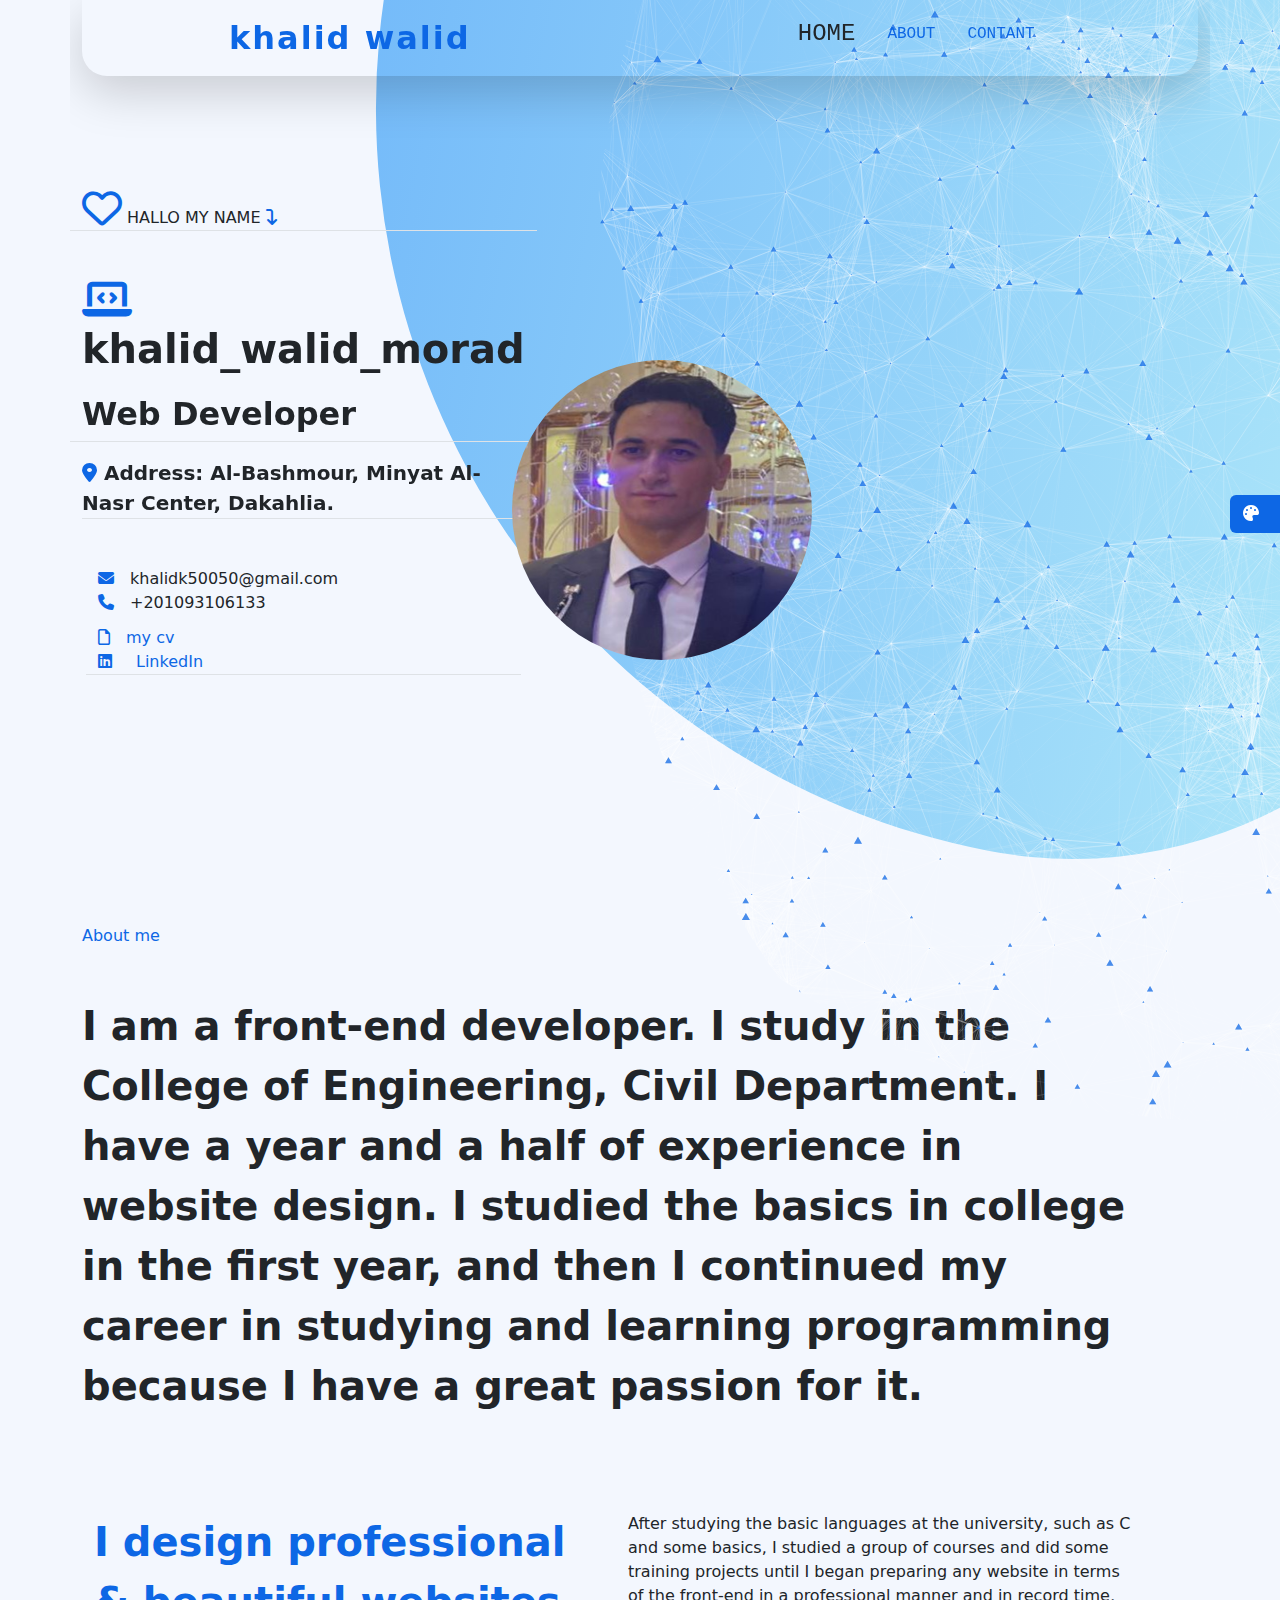
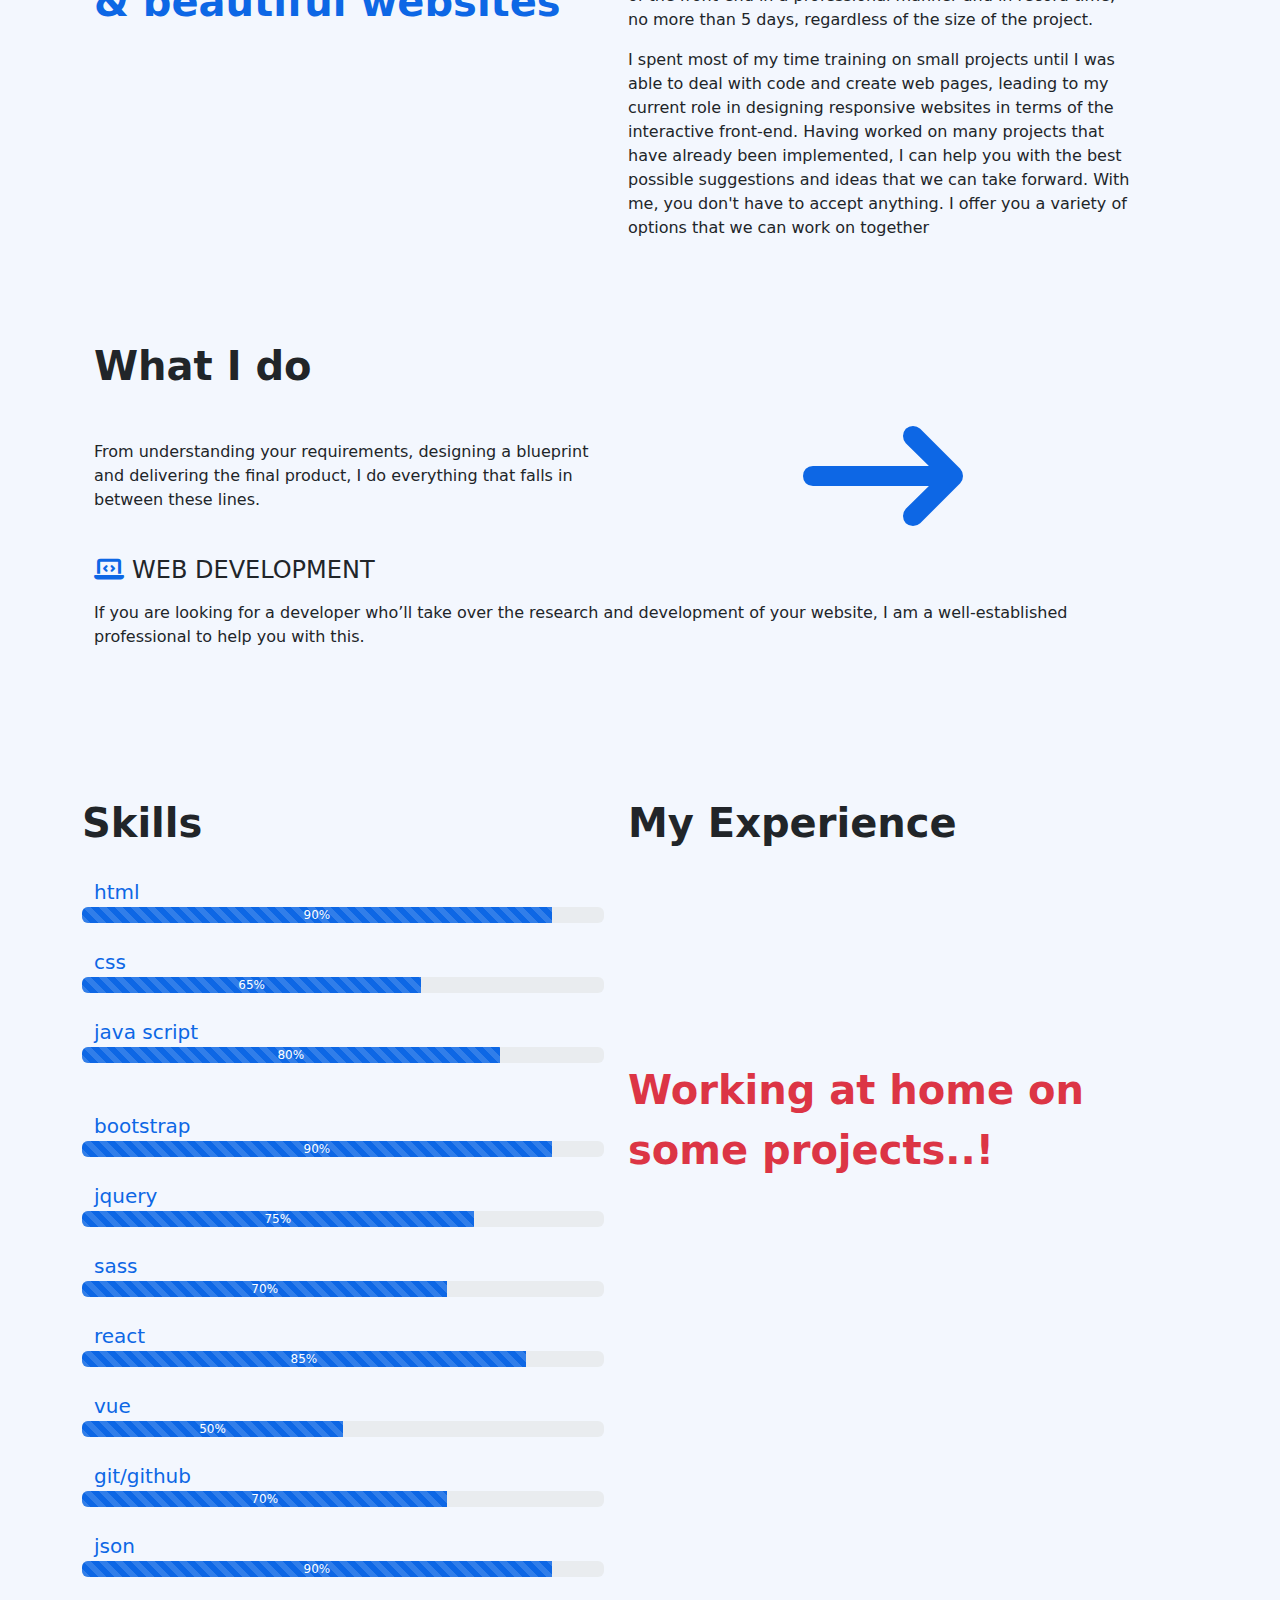
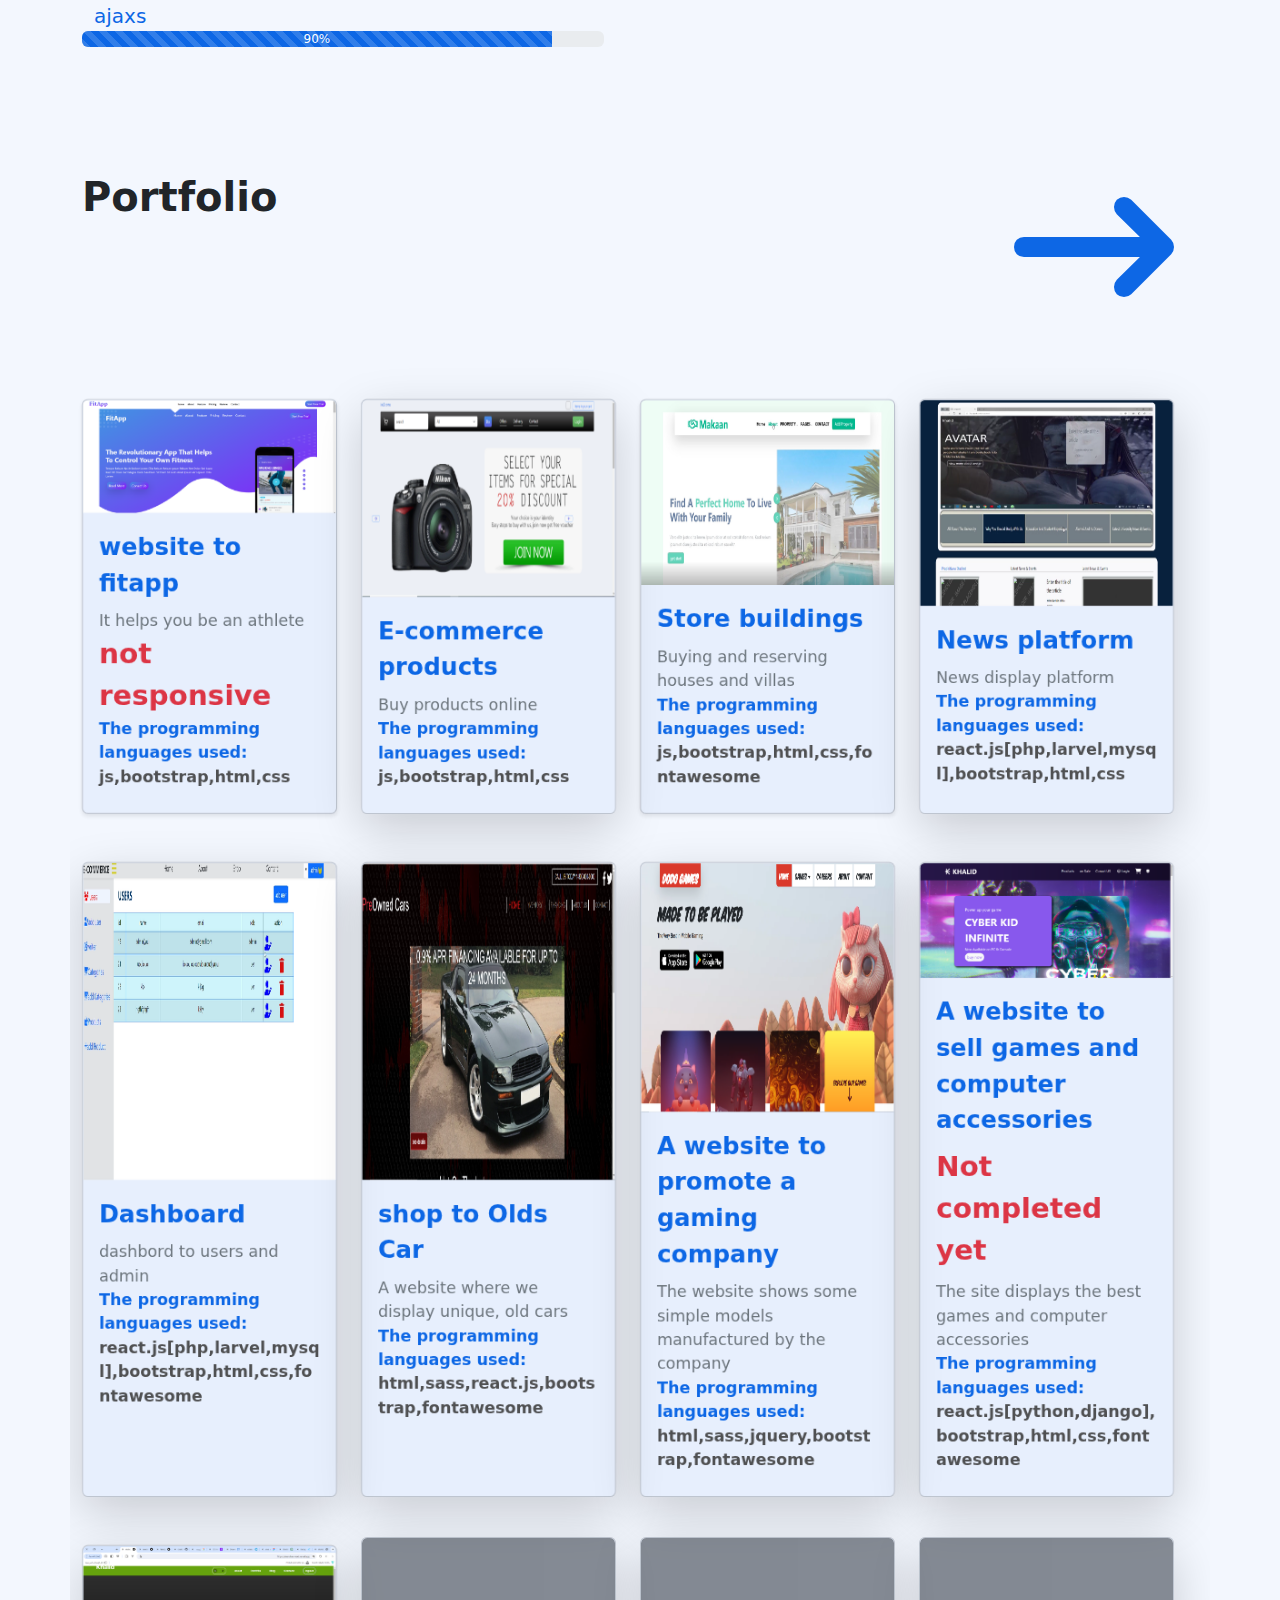
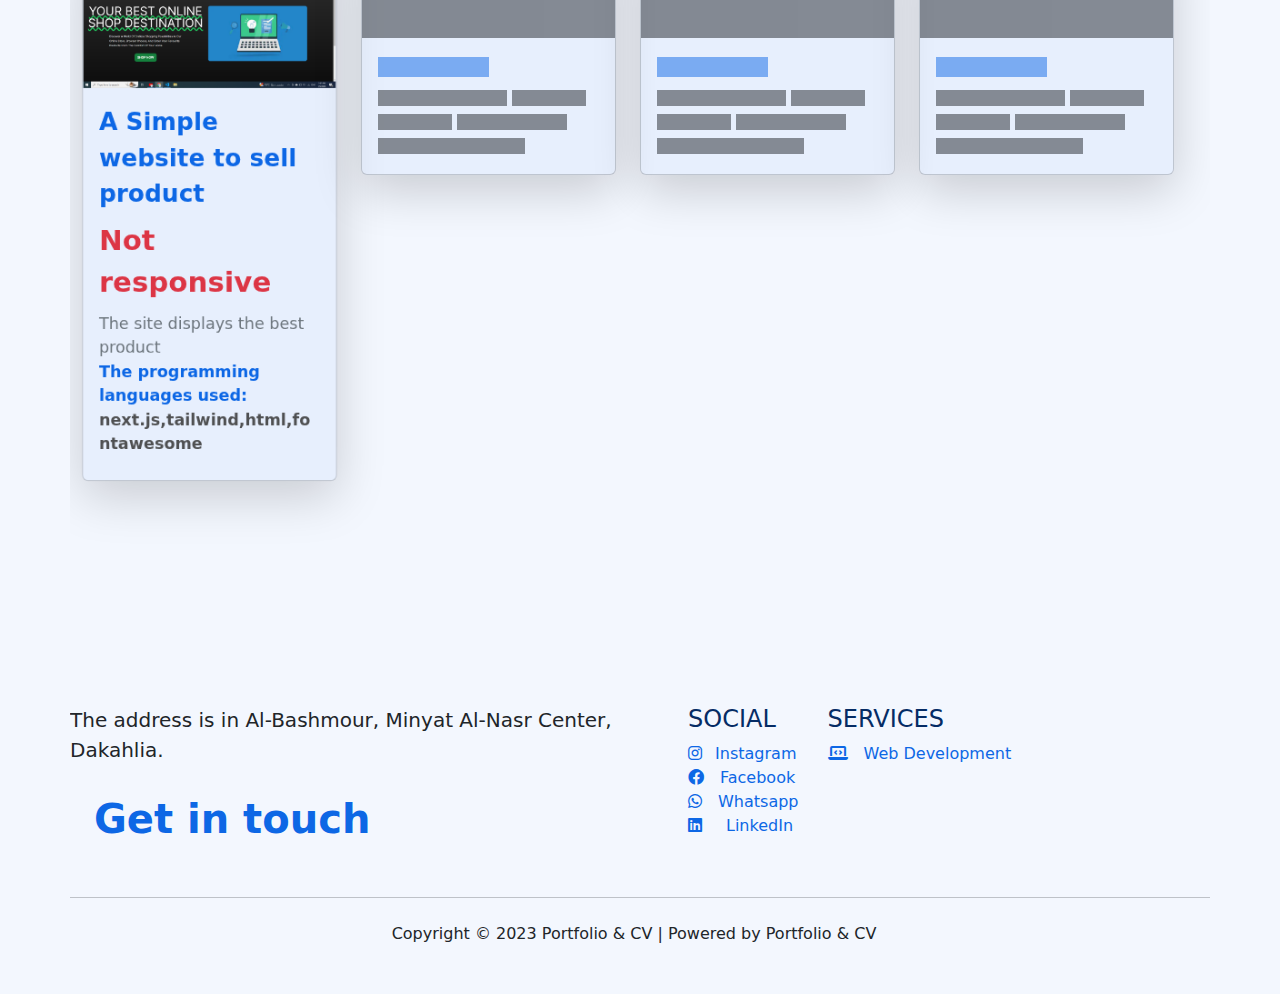
<file: index.html>
<!DOCTYPE html>
<html lang="en">
<head>
    <meta charset="UTF-8">
    <meta name="viewport" content="width=device-width, initial-scale=1.0">
    <title>MY Portfolio</title>
    <link rel="stylesheet" href="css/bootstrap.css">
    <link rel="stylesheet" href="/css/sass.css">
    <link rel="stylesheet" href="/css/all.min.css">
    <link rel="icon" href="img/world-wide-web.png">
</head>
<body style="height: 100vh;" class="overflow-x-hidden"> <div id="particles-js"></div>
    <div class="main  container overflow-hidden " style="overflow-x: hidden;">
        <nav class="navbar position-sticky top-0 navbar-expand-lg justify-content-around  shadow-lg  z-3" 
        style="border-bottom-right-radius: 25px;border-bottom-left-radius: 25px;">
            <div class="navbar-brand font" style="letter-spacing: 2px;" data-tilt>
                <span class="fw-bold fs-2 color big font" >khalid walid</span>
                </div>
                <a href="#kk" data-bs-toggle="collapse" class="navbar-toggler">
                    <span class="navbar-toggler-icon"></span>
                </a>
                <div id="kk" class="collapse navbar-collapse flex-grow-0" >

                     <ul class="ul navbar nav text-uppercase font-monospace ">
                         <li class="nav-item font"><a href="#" class="anav  nav-link pt-0 text-dark fs-4">home</a></li>
                         <li class="nav-item font"><a href="about.html" class="anav color nav-link pt-0 ">about</a></li>
                         <li class="nav-item font"><a href="contant.html" class="anav color nav-link pt-0 ">contant</a></li>
                     </ul>
                </div>
        </nav>
      <div class="row font">
        <div class="row " style="height: 800px;">
            <div class="col " style="padding-top: 10%;">
            <div class="row ">
                <div class="col text-uppercase border-bottom " style="width: max-content;">
                    <i class="fa-regular fa-heart color fa-beat " style="font-size: 40px;" ></i>
                hallo my name <i class="fa-solid fa-arrow-turn-down fa-beat color"></i>
               </div>
               
             </div>
            <div class="row mt-5 fw-bold fs-1"> <i class="fa-solid fa-laptop-code fa-flip color" ></i>
                <div class="col-lg col-sm-12 border-bottom" style="width: max-content;" data-tilt>
                khalid_walid_morad 
                <br>
               <h2 class="fw-bold mt-3">Web Developer</h2>
               </div></div>
                <div class="col-lg col-sm-12 my-3 fw-bold fs-5 border-bottom w-100" style="width: max-content;" data-tilt>
                    <i class="fa-solid fa-location-dot fa-beat-fade color"></i> Address:  Al-Bashmour, Minyat Al-Nasr Center, Dakahlia.
                <br>
               </div>
               
               <div class="row mt-5 px-3"><div class="col border-bottom " style="width: max-content;">
                <i class="fa-solid noanimation fa-envelope fa-bounce color me-3 zoom"></i><span class="big">khalidk50050@gmail.com</span>
                <br>
                <i class="fa-solid noanimation  fa-phone fa-bounce color me-3 zoom mb-3"></i><span class="big">+201093106133</span><br>
                <a href="js/cv.pdf"  target="_blank" class=" text-decoration-none color zoom"><i class=" fa-regular fa-file noanimation  fa-bounce color me-3 zoom"></i>my cv</a><br>
                <a target="_blank" href="https://www.linkedin.com/in/khalid-walid-72460b24a?utm_source=share&utm_campaign=share_via&utm_content=profile&utm_medium=android_app" class=" color text-start text-decoration-none d-block zoom"><i class="fa-brands fa-linkedin noanimation fa-bounce color me-4 zoom"></i>LinkedIn</a>
               </div></div>
            </div>
            <div class="col-lg col-sm-12 text-center mt-5 h-100">
                <img src="img/IMG_20220727_105655_700 (1).jpg" class="z-3 big overflow-hidden" id="img" alt="my"  data-tilt>
         </div>
            <div class="col">
                
            </div>
        </div>
      

      <button id="changecolor" style="position: fixed;" class="btn " data-bs-toggle="offcanvas" data-bs-target="#offcanvas"><i class="fa-solid fa-palette me-2" style="color: #ffffff;"></i></button>

    <div class="offcanvas offcanvas-end " id="offcanvas" >


        <div class=" offcanvas-header shadow-lg font-monospace fw-bold">Portfolio & CV <button class="btn-close"  data-bs-toggle="offcanvas" data-bs-target="#offcanvas"></button></div>
        <div class="offcanvas-body">Use the template as-is or try different colors and fonts from the options below.
            <div class="row mt-5">
                <div class="col fw-bold">Try Other Colors</div>
                <a class="col text-end text-decoration-none"  onclick="changecolorfun('rgb(13, 103, 229)')">default</a>
            </div>
            <div class="row justify-content-center my-4">
                <button class=" chose bg-transparent " onclick="changecolorfun(this.value)" value="rgb(13, 103, 229)" style="width: max-content;"> DEFAULT COLORS
                     <i class="fa-solid fa-circle mx-1" style="color: rgb(13, 103, 229);"></i>
                     <i class="fa-solid fa-circle me-1" style="color: #0f9fe2;"></i>
                     <i class="fa-solid fa-circle me-1" style="color: #000000;"></i>
                     <i class="fa-solid fa-circle me-1" style="color: #c5c5cc;"></i>
                    </button>
            </div>
            <div class="row mt-2">
               <div class="col">
                   <button class="chose bg-transparent   "onclick="changecolorfun(this.value)" value="rgb(142, 67, 240)" > DEFAULT COLORS
                    <i class="fa-solid fa-circle mx-1" style="color:  rgb(142, 67, 240);"></i>
                    <i class="fa-solid fa-circle me-1" style="color: rgb(99, 0, 226);"></i>
                    <i class="fa-solid fa-circle me-1" style="color: rgb(21, 14, 31);"></i>
                    <i class="fa-solid fa-circle me-1" style="color: rgb(88, 77, 102);"></i>
                    <i class="fa-solid fa-circle me-1" style="color: rgb(88, 77, 102);"></i>
                   </button>
               </div>
               <div class="col">
                   <button class=" chose bg-transparent "onclick="changecolorfun(this.value)" value="rgb(239, 77, 72)"> DEFAULT COLORS
                    <i class="fa-solid fa-circle mx-1" style="color: rgb(239, 77, 72);"></i>
                    <i class="fa-solid fa-circle me-1" style="color: rgb(217, 7, 0);"></i>
                    <i class="fa-solid fa-circle me-1" style="color: rgb(43, 22, 27);"></i>
                    <i class="fa-solid fa-circle me-1" style="color: rgb(69, 62, 62);"></i>
                    <i class="fa-solid fa-circle me-1" style="color: rgb(247, 243, 245);"></i>
                   </button>
               </div>
            </div>
            <div class="row mt-2">
                <div class="col">
                    <button class=" chose bg-transparent  "onclick="changecolorfun(this.value)" value="rgb(255, 66, 179)" > DEFAULT COLORS
                     <i class="fa-solid fa-circle mx-1" style="color:rgb(255, 66, 179);"></i>
                     <i class="fa-solid fa-circle me-1" style="color:rgb(255, 0, 153);"></i>
                     <i class="fa-solid fa-circle me-1" style="color: rgb(43, 22, 27);"></i>
                     <i class="fa-solid fa-circle me-1" style="color: rgb(85, 75, 78);"></i>
                     <i class="fa-solid fa-circle me-1" style="color: rgb(246, 243, 245);"></i>
                    </button>
                </div>
                <div class="col">
                    <button class=" chose bg-transparent  "onclick="changecolorfun(this.value)" value="rgb(255, 106, 151)"> DEFAULT COLORS
                     <i class="fa-solid fa-circle mx-1" style="color: rgb(255, 106, 151);"></i>
                     <i class="fa-solid fa-circle me-1" style="color: rgb(250, 3, 107);"></i>
                     <i class="fa-solid fa-circle me-1" style="color: rgb(43, 22, 27);"></i>
                     <i class="fa-solid fa-circle me-1" style="color: rgb(100, 86, 89);"></i>
                     <i class="fa-solid fa-circle me-1" style="color: rgb(248, 243, 245);"></i>
                    </button>
                </div>
             </div>
             <div class="row mt-2">
                <div class="col">
                    <button class=" chose bg-transparent  "onclick="changecolorfun(this.value)" value="rgb(48, 199, 181)" > DEFAULT COLORS
                     <i class="fa-solid fa-circle mx-1" style="color: rgb(48, 199, 181);"></i>
                     <i class="fa-solid fa-circle me-1" style="color: rgb(0, 172, 151);"></i>
                     <i class="fa-solid fa-circle me-1" style="color: #000000;"></i>
                     <i class="fa-solid fa-circle me-1" style="color: #c5c5cc;"></i>
                     <i class="fa-solid fa-circle me-1" style="color: #c5c5cc;"></i>
                    </button>
                </div>
                <div class="col">
                    <button class=" chose bg-transparent  "onclick="changecolorfun(this.value)" value="rgb(255, 122, 61)"> DEFAULT COLORS
                     <i class="fa-solid fa-circle mx-1" style="color:rgb(255, 122, 61);"></i>
                     <i class="fa-solid fa-circle me-1" style="color: rgb(255, 81, 0);"></i>
                     <i class="fa-solid fa-circle me-1" style="color: rgb(30, 24, 16);"></i>
                     <i class="fa-solid fa-circle me-1" style="color: rgb(87, 82, 80);"></i>
                     <i class="fa-solid fa-circle me-1" style="color: rgb(248, 245, 244);"></i>
                    </button>
                </div>
             </div>
             <div class="row mt-2">
                <div class="col">
                    <button class=" chose bg-transparent  "onclick="changecolorfun(this.value)" value="rgb(249, 195, 73)"> DEFAULT COLORS
                     <i class="fa-solid fa-circle mx-1" style="color: rgb(249, 195, 73);"></i>
                     <i class="fa-solid fa-circle me-1" style="color: rgb(255, 177, 02);"></i>
                     <i class="fa-solid fa-circle me-1" style="color: rgb(30, 24, 16);"></i>
                     <i class="fa-solid fa-circle me-1" style="color: rgb(98, 97, 92);"></i>
                     <i class="fa-solid fa-circle me-1" style="color: rgb(248, 247, 243);"></i>
                    </button>
                </div>
                <div class="col">
                    <button class=" chose bg-transparent  "onclick="changecolorfun(this.value)" value="rgb(27, 174, 112)"> DEFAULT COLORS
                     <i class="fa-solid fa-circle mx-1" style="color: rgb(27, 174, 112);"></i>
                     <i class="fa-solid fa-circle me-1" style="color: rgb(27, 174, 112);"></i>
                     <i class="fa-solid fa-circle me-1" style="color: #000000;"></i>
                     <i class="fa-solid fa-circle me-1" style="color: #c5c5cc;"></i>
                     <i class="fa-solid fa-circle me-1" style="color: #c5c5cc;"></i>
                    </button>
                </div>
             </div>
             <div class="row mt-2">
                <div class="col">
                    <button class=" chose bg-transparent   "onclick="changecolorfun(this.value)" value="rgb(47, 193, 255)" > DEFAULT COLORS
                     <i class="fa-solid fa-circle mx-1" style="color: rgb(47, 193, 255);"></i>
                     <i class="fa-solid fa-circle me-1" style="color: rgb(8, 172, 242);"></i>
                     <i class="fa-solid fa-circle me-1" style="color: #000000;"></i>
                     <i class="fa-solid fa-circle me-1" style="color: #c5c5cc;"></i>
                     <i class="fa-solid fa-circle me-1" style="color: #c5c5cc;"></i>
                    </button>
                </div>
                <div class="col">
                    <button class=" chose bg-transparent  "onclick="changecolorfun(this.value)" value="rgb(65, 117, 252)"> DEFAULT COLORS
                     <i class="fa-solid fa-circle mx-1" style="color: #4175fc;"></i>
                     <i class="fa-solid fa-circle me-1" style="color: rgb(8, 74, 243);"></i>
                     <i class="fa-solid fa-circle me-1" style="color: #000000;"></i>
                     <i class="fa-solid fa-circle me-1" style="color: #c5c5cc;"></i>
                     <i class="fa-solid fa-circle me-1" style="color: #c5c5cc;"></i>
                    </button>
                </div>
             </div>
             <hr>
             <div class="row mt-5">
                <div class="col fw-bold">Try Other Fonts</div>
                <a class="col text-end text-decoration-none" onclick="changefont('serif')">default</a>
            </div>
             <div class="row chose my-2 bg-secondary-subtle mx-3 justify-content-center">
            <div class="col col-lg-5">Barlow Semi Condensed</div>
            <div class="col col-lg-1">/</div>
            <div class="col  col-lg-5">Barlow Semi Condensed</div>      
            </div>
             <div class="row">
                <div class="col text-center chose m-2 fs-4 fw-bold"onclick="changefont('Courier New')"  style="font-family: 'Courier New', Courier, monospace;">Aa</div>
                <div class="col text-center chose m-2 fs-4 fw-bold"onclick="changefont('Franklin Gothic Medium')"  style="font-family:'Franklin Gothic Medium', 'Arial Narrow', Arial, sans-serif">Aa</div>
                <div class="col text-center chose m-2 fs-4 fw-bold"onclick="changefont('Gill Sans')"  style="font-family:'Gill Sans', 'Gill Sans MT', Calibri, 'Trebuchet MS', sans-serif;">Aa</div>
                <div class="col text-center chose m-2 fs-4 fw-bold"onclick="changefont('Lucida Sans')"  style="font-family:'Lucida Sans', 'Lucida Sans Regular', 'Lucida Grande', 'Lucida Sans Unicode', Geneva, Verdana, sans-serif">Aa</div>
             </div>
             <div class="row">
                <div class="col text-center chose m-2 fs-4 fw-bold"onclick="changefont('Times New Roman')"  style="font-family:'Times New Roman', Times, serif">Aa</div>
                <div class="col text-center chose m-2 fs-4 fw-bold"onclick="changefont('Trebuchet MS')"  style="font-family:'Trebuchet MS', 'Lucida Sans Unicode', 'Lucida Grande', 'Lucida Sans', Arial, sans-serif">Aa</div>
                <div class="col text-center chose m-2 fs-4 fw-bold"onclick="changefont('Cambria')"  style="font-family:Cambria, Cochin, Georgia, Times, 'Times New Roman', serif">Aa</div>
                <div class="col text-center chose m-2 fs-4 fw-bold"onclick="changefont('Impact')"  style="font-family:Impact, Haettenschweiler, 'Arial Narrow Bold', sans-serif">Aa</div>
             </div>
        </div>
    </div>
    <diV class="me-2">
    <div class="row  align-items-center container">
    <div class="row my-5 color">About me</div>
    <div class="row fs-1 fw-bold w-100 mb-5">I am a front-end developer. I study in the College of Engineering, Civil Department. I have a year and a half of experience in website design. I studied the basics in college in the first year, and then I continued my career in studying and learning programming because I have a great passion for it.</div>
    <div class="row">
        <div class="col-lg col-sm-12 mt-5 fs-1 fw-bold color">I design professional & beautiful websites</div>
        <div class="col-lg col-sm-12 mt mt-5">
            <p class="mb-3">After studying the basic languages ​​at the university, such as C and some basics, I studied a group of courses and did some training projects until I began preparing any website in terms of the front-end in a professional manner and in record time, no more than 5 days, regardless of the size of the project.</p>
            <p>I spent most of my time training on small projects until I was able to deal 
                with code and create web pages, leading to my current role in designing responsive websites in
                 terms of the interactive front-end. Having worked on many projects that have already been implemented,
                  I can help you with the best possible suggestions and ideas that we can take forward. With me,
                 you don't have to accept anything. I offer you a variety of options that we can work on together</p>
        </div>
    </div>
    <div class="row fw-bold fs-1" style="margin-top: 80px;"><div class="col-lg  col-sm-12"> What I do</div></div>
    <div class="row">
        <div class="col-lg  col-sm-12 align-self-center">From understanding your requirements, designing a blueprint and delivering the final product, I do everything that falls in between these lines.</div>
        <div class="col  text-sm-center"><i id="arrow-right" class="fa-solid fa-arrow-right-long color big" style="font-size: 10rem;"></i><i id="arrow-down" class="fa-solid fa-arrow-down-long color big" style="font-size: 10rem;"></i></div>
    </div>
    <div class="row">
        <h4> <i class="fa-solid fa-laptop-code color me-2" style="color: #adcbff;"></i>WEB DEVELOPMENT</h4>
        <p class="w-auto mt-2 mb-5">If you are looking for a developer who’ll take over the research and development of your website, I am a well-established professional to help you with this.</p>
    </div>
<div class="row my-5">
<div class="col-lg col-sm-12  my-5">
    <div class="row fw-bold fs-1" >
        Skills
    </div>
    <div class="row my-4"><label class="color fs-5">html</label><div class="progress p-0" role="progressbar" aria-label="Animated striped example" aria-valuenow="75" aria-valuemin="0" aria-valuemax="100">
        <div class= "zoom progress-bar progress-bar-striped icon progress-bar-animated" style="width: 90%">90%</div>
      </div></div> 
      <div class="row my-4"><label class="color fs-5">css</label><div class="progress p-0" role="progressbar" aria-label="Animated striped example" aria-valuenow="75" aria-valuemin="0" aria-valuemax="100">
        <div class= "zoom progress-bar progress-bar-striped icon progress-bar-animated" style="width: 65%">65%</div>
      </div></div> 
      <div class="row my-4"><label class="color fs-5">java script</label><div class="progress p-0" role="progressbar" aria-label="Animated striped example" aria-valuenow="75" aria-valuemin="0" aria-valuemax="100">
        <div class= "zoom progress-bar progress-bar-striped icon progress-bar-animated" style="width: 80%">80%</div>
      </div></div>     <div class="row my-4"></div>
      <div class="row my-4"><label class="color fs-5">bootstrap</label><div class="progress p-0" role="progressbar" aria-label="Animated striped example" aria-valuenow="75" aria-valuemin="0" aria-valuemax="100">
        <div class= "zoom progress-bar progress-bar-striped icon progress-bar-animated" style="width: 90%">90%</div>
      </div></div> 
      <div class="row my-4"><label class="color fs-5">jquery</label><div class="progress p-0" role="progressbar" aria-label="Animated striped example" aria-valuenow="75" aria-valuemin="0" aria-valuemax="100">
        <div class= "zoom progress-bar progress-bar-striped icon progress-bar-animated" style="width: 75%">75%</div>
      </div></div> 
      <div class="row my-4"><label class="color fs-5">sass</label><div class="progress p-0" role="progressbar" aria-label="Animated striped example" aria-valuenow="75" aria-valuemin="0" aria-valuemax="100">
        <div class= "zoom progress-bar progress-bar-striped icon progress-bar-animated" style="width: 70%">70%</div>
      </div></div> 
      <div class="row my-4"><label class="color fs-5">react</label><div class="progress p-0" role="progressbar" aria-label="Animated striped example" aria-valuenow="75" aria-valuemin="0" aria-valuemax="100">
        <div class= "zoom progress-bar progress-bar-striped icon progress-bar-animated" style="width: 85%">85%</div>
      </div></div> 
      <div class="row my-4"><label class="color fs-5">vue</label><div class="progress p-0" role="progressbar" aria-label="Animated striped example" aria-valuenow="75" aria-valuemin="0" aria-valuemax="100">
        <div class= "zoom progress-bar progress-bar-striped icon progress-bar-animated" style="width: 50%">50%</div>
      </div></div> 
      <div class="row my-4"><label class="color fs-5">git/github</label><div class="progress p-0" role="progressbar" aria-label="Animated striped example" aria-valuenow="75" aria-valuemin="0" aria-valuemax="100">
        <div class= "zoom progress-bar progress-bar-striped icon progress-bar-animated" style="width: 70%">70%</div>
      </div></div> 
      <div class="row my-4"><label class="color fs-5">json</label><div class="progress p-0" role="progressbar" aria-label="Animated striped example" aria-valuenow="75" aria-valuemin="0" aria-valuemax="100">
        <div class= "zoom progress-bar progress-bar-striped icon progress-bar-animated" style="width: 90%">90%</div>
      </div></div> 
      <div class="row my-4"><label class="color fs-5">ajaxs</label><div class="progress p-0" role="progressbar" aria-label="Animated striped example" aria-valuenow="75" aria-valuemin="0" aria-valuemax="100">
        <div class= "zoom progress-bar progress-bar-striped icon progress-bar-animated" style="width: 90%">90%</div>
      </div></div> 
</div>
<div class="col-lg col-sm-12 my-5 ms-4">
    <div class="row fw-bold fs-1" >
        My Experience
    </div>
  <div class="row text-danger mt-5 h-50 fw-bold fs-1 align-items-center">
    Working at home on some projects..!
  </div>
</div>
</div>
 </div>
<div class="row">
    <div class="row">
    <div class="col fs-1 fw-bold">Portfolio</div>
    <div class="col text-lg-end text-sm-center"><i id="arrow-right" class="fa-solid fa-arrow-right-long color big" style="font-size: 10rem;"></i><i id="arrow-down" class="fa-solid fa-arrow-down-long color big" style="font-size: 10rem;"></i></div>
   </div>
    <div class="row mt-5" style="margin-bottom: 200px;">
        <div class="col-lg-3 my-4 col-sm-12">
            <a data-tilt href="https://fitness-on-mobile.netlify.app/" target="_blank" class="card text-decoration-none noanimation fa-bounce shadow-sm overflow-hidden big ground"style="width: 100%;height: 100%;">
               <img src="img/2023-10-25 (1).png" class="card-img-top big" alt="pro1" style="width: 100%;height: 50%;">
               <div class="card-body shadow-sm">
                <div class="card-title fw-bold fs-4 color">website to fitapp</div>
                <div class="card-text text-secondary fs-6">It helps you be an athlete<br> <span class="text-danger fw-bolder fs-3">not responsive</span></div>
                <div class="card-title fw-bold fs-6 color">The programming languages ​​used:<br><span style="color: #4f5052;">js,bootstrap,html,css</span> </div>

               </div>
            </a>
         </div>
         <div class="col-lg-3 my-4  col-sm-12">
            <a  data-tilt href="https://online-store0.netlify.app" target="_blank" class="text-decoration-none card noanimation fa-bounce shadow-lg overflow-hidden big ground"style="width: 100%;height: 100%;">
               <img src="img/2023-10-25 (2).png" alt="pro2" class="card-img-top big"style="width: 100%;height: 50%;">
               <div class="card-body shadow-sm">
                <div class="card-title fw-bold fs-4 color">E-commerce products</div>
                <div class="card-text text-secondary fs-6">Buy products online</div>
                <div class="card-title fw-bold fs-6 color">The programming languages ​​used:<br><span style="color: #4f5052;">js,bootstrap,html,css</span> </div>

               </div>
            </a>
         </div>
         <div class="col-lg-3 my-4  col-sm-12">
            <a data-tilt href="https://houses-shop.netlify.app/" target="_blank"  class="text-decoration-none card noanimation fa-bounce shadow-sm overflow-hidden big ground"style="width: 100%;height: 100%;">
               <img src="img/2023-10-25 (3).png" alt="pro3" class="card-img-top big"style="width: 100%;height: 50%;">
               <div class="card-body shadow-sm">
                <div class="card-title fw-bold fs-4 color">Store buildings</div>
                <div class="card-text text-secondary fs-6">Buying and reserving houses and villas</div>
                <div class="card-title fw-bold fs-6 color">The programming languages ​​used:<br><span style="color: #4f5052;">js,bootstrap,html,css,fontawesome</span> </div>

               </div>
            </a>
         </div>
         <div class="col-lg-3 my-4 col-sm-12">
            <a data-tilt href="https://github.com/khalid-walid00/webnews_by_react" target="_blank" class="text-decoration-none card noanimation fa-bounce shadow-lg overflow-hidden big ground"style="width: 100%;height: 100%;">
               <img src="img/2023-10-25 (6).png" alt="pro4" class="card-img-top big"style="width: 100%;height: 50%;">
               <div class="card-body shadow-sm">
                <div class="card-title fw-bold fs-4 color">News platform</div>
                <div class="card-text text-secondary fs-6">News display platform</div>
                <div class="card-title fw-bold fs-6 color">The programming languages ​​used:<br><span style="color: #4f5052;">react.js[php,larvel,mysql],bootstrap,html,css</span> </div>

               </div>
            </a>
         </div>
          <div class="col-lg-3 my-4 col-sm-12">
            <a data-tilt href="https://github.com/khalid-walid00/first-dashbord.git" target="_blank" class="text-decoration-none card noanimation fa-bounce shadow-lg overflow-hidden big ground"style="width: 100%;height: 100%;">
               <img src="img/2023-10-29 (1).png" alt="pro5" class="card-img-top big"style="width: 100%;height: 50%;">
               <div class="card-body shadow-sm">
                <div class="card-title fw-bold fs-4 color">Dashboard</div>
                <div class="card-text text-secondary fs-6">dashbord to users and admin</div>
                <div class="card-title fw-bold fs-6 color">The programming languages ​​used:<br><span style="color: #4f5052;">react.js[php,larvel,mysql],bootstrap,html,css,fontawesome</span> </div>

               </div>
            </a>
         </div>
         
         <div class="col-lg-3 my-4 col-sm-12">
            <a data-tilt href="https://old-cars.netlify.app/" target="_blank" class="text-decoration-none card noanimation fa-bounce shadow-lg overflow-hidden big ground"style="width: 100%;height: 100%;">
               <img src="img/2023-10-31 (1).png" alt="pro5" class="card-img-top big"style="width: 100%;height: 50%;">
               <div class="card-body shadow-sm">
                <div class="card-title fw-bold fs-4 color">shop to Olds Car</div>
                <div class="card-text text-secondary fs-6">A website where we display unique, old cars</div>
                <div class="card-title fw-bold fs-6 color">The programming languages ​​used:<br><span style="color: #4f5052;">html,sass,react.js,bootstrap,fontawesome</span> </div>
               </div>
            </a>
         </div>
         
         <div class="col-lg-3 my-4 col-sm-12">
            <a data-tilt href="https://dodo-games0.netlify.app/" target="_blank" class="text-decoration-none card noanimation fa-bounce shadow-lg overflow-hidden big ground"style="width: 100%;height: 100%;">
               <img src="img/2023-11-08.png" alt="pro5" class="card-img-top big"style="width: 100%;height: 50%;">
               <div class="card-body shadow-sm">
                <div class="card-title fw-bold fs-4 color">A website to promote a gaming company</div>
                <div class="card-text text-secondary fs-6">The website shows some simple models manufactured by the company</div>
                <div class="card-title fw-bold fs-6 color">The programming languages ​​used:<br><span style="color: #4f5052;">html,sass,jquery,bootstrap,fontawesome</span> </div>
               </div>
            </a>
         </div>
         <div class="col-lg-3 my-4 col-sm-12">
          <a data-tilt href="https://marketkhalidseiko.netlify.app/" target="_blank" class="text-decoration-none card noanimation fa-bounce shadow-lg overflow-hidden big ground"style="width: 100%;height: 100%;">
             <img src="img/marketpaming.png" alt="pro5" class="card-img-top big"style="width: 100%;height: 50%;">
             <div class="card-body shadow-sm">
              <div class="card-title fw-bold fs-4 color">A website to sell games and computer accessories</div>
              <div class="card-title fw-bolder fs-3 text-danger">Not completed yet</div>
              <div class="card-text text-secondary fs-6">The site displays the best games and computer accessories</div>
              <div class="card-title fw-bold fs-6 color">The programming languages ​​used:<br><span style="color: #4f5052;">react.js[python,django],bootstrap,html,css,fontawesome</span> </div>
             </div>
          </a>
       </div>
       <div class="col-lg-3 my-4 col-sm-12">
        <a data-tilt href="https://exercises-next.vercel.app/" target="_blank" class="text-decoration-none card noanimation fa-bounce shadow-lg overflow-hidden big ground"style="width: 100%;height: 100%;">
           <img src="img/2024-01-06.png" alt="pro5" class="card-img-top big"style="width: 100%;height: 50%;">
           <div class="card-body shadow-sm">
            <div class="card-title fw-bold fs-4 color">A Simple website to sell product</div>
            <div class="card-title fw-bolder fs-3 text-danger">Not responsive</div>
            <div class="card-text text-secondary fs-6">The site displays the best product</div>
            <div class="card-title fw-bold fs-6 color">The programming languages ​​used:<br><span style="color: #4f5052;">next.js,tailwind,html,fontawesome</span> </div>
           </div>
        </a>
     </div><div class="col-lg-3 mt-3 col-sm-12">
            <div class="card text-decoration-none card noanimation shadow-lg overflow-hidden big ground" aria-hidden="true">
                <div class="card-img-top placeholder" style="height:100px;">_</div>
                <div class="card-body">
                  <h5 class="card-title placeholder-glow">
                    <span class="placeholder color col-6"></span>
                  </h5>
                  <p class="card-text placeholder-glow">
                    <span class="placeholder col-7"></span>
                    <span class="placeholder col-4"></span>
                    <span class="placeholder col-4"></span>
                    <span class="placeholder col-6"></span>
                    <span class="placeholder col-8"></span>
                  </p>
                </div>
              </div>
         </div> <div class="col-lg-3 mt-3 col-sm-12">
            <div class="card text-decoration-none card noanimation shadow-lg overflow-hidden big ground" aria-hidden="true">
                <div class="card-img-top placeholder" style="height:100px;">_</div>
                <div class="card-body">
                  <h5 class="card-title placeholder-glow">
                    <span class="placeholder color col-6"></span>
                  </h5>
                  <p class="card-text placeholder-glow">
                    <span class="placeholder col-7"></span>
                    <span class="placeholder col-4"></span>
                    <span class="placeholder col-4"></span>
                    <span class="placeholder col-6"></span>
                    <span class="placeholder col-8"></span>
                  </p>
                </div>
              </div>
         </div> <div class="col-lg-3 mt-3 col-sm-12">
            <div class="card text-decoration-none card noanimation shadow-lg overflow-hidden big ground" aria-hidden="true">
                <div class="card-img-top placeholder" style="height:100px;">_</div>
                <div class="card-body">
                  <h5 class="card-title placeholder-glow">
                    <span class="placeholder color col-6"></span>
                  </h5>
                  <p class="card-text placeholder-glow">
                    <span class="placeholder col-7"></span>
                    <span class="placeholder col-4"></span>
                    <span class="placeholder col-4"></span>
                    <span class="placeholder col-6"></span>
                    <span class="placeholder col-8"></span>
                  </p>
                </div>
              </div>
         </div>
    </div>
</div>
<div class="row">
<div class="row justify-content-center">
    <div class="col">
       <div class="row fs-5">The address is in Al-Bashmour, Minyat Al-Nasr Center, Dakahlia.</div>
       <a class="row px-4 fs-1 fw-bold my-4 text-decoration-none big color" style="width: max-content;">
        Get in touch</a>
    </div>

    <div class="col text-end">
        <div class="row ">
            <div class="col-lg-3 ms-lg-5" >
                <h4 class="text-primary-emphasis text-start text-uppercase">Social</h4>
                <a target="_blank" href="https://instagram.com/khalidwalid00" class="zoom color text-start text-decoration-none d-block"><i class="fa-brands fa-instagram fa-beat-fade color me-2 zoom"></i> Instagram</a>
                <a target="_blank" href="https://www.facebook.com/profile.php?id=100012325211174&mibextid=ZbWKwL"class="zoom color text-start text-decoration-none d-block"> <i class="fa-brands fa-facebook fa-beat-fade color me-3 zoom"></i>Facebook</a>
                <a target="_blank" href="https://wa.me/qr/E6VMKUW5K4RVO1"class="zoom color text-start text-decoration-none d-block"><i class="fa-brands fa-whatsapp  fa-beat-fade color me-3 zoom"></i>Whatsapp</a>
                <a target="_blank" href="https://www.linkedin.com/in/khalid-walid-72460b24a?utm_source=share&utm_campaign=share_via&utm_content=profile&utm_medium=android_app"class="zoom color text-start text-decoration-none d-block"><i class="fa-brands fa-linkedin fa-beat-fade color me-4 zoom"></i>LinkedIn</a>
            </div>
            <div class="col text-center">
                <h4 class="text-primary-emphasis text-start text-uppercase">Services</h4>
                <a class=" color  text-start text-decoration-none d-block"><i class="fa-solid fa-laptop-code fa-beat-fade me-3"></i>Web Development</a>
            </div>
        </div>
    </div>
</div>
<hr class="my-4">
<div class="row justify-content-center mb-5 ps-4">Copyright © 2023 Portfolio & CV | Powered by Portfolio & CV</div>
</div>
<div class="rounded-circle position-fixed ground text-center hidden" id="up" style="bottom: 10px;right: 20px;width: 5rem;height: 5rem;cursor: pointer;"><i class="fa-solid fa-up-long fa-shake position-relative fs-1 color" style="top: 30%;"></i></div>
    </diV>
    </div>
    <script type="text/javascript" src="js/vanilla-tilt.js"></script>
    <script src="js/code.jquery.com_jquery-3.7.1.min.js"></script>
    <script src="js/bootstrap.js"></script>
    <script src="js/popper.min.js"></script>
    <script src="js/particles.js"></script>
    <script>
        $("#arrow-down,#arrow-right").on("click",()=>{
            $(window).scrollTop(4400)
        })
       $(window).on("scroll",()=>{
        if(scrollY>=300)
        {
         $("#up").fadeIn(1000)
        }else
        {
            $("#up").fadeOut(1000)
        }
        $("#up").on("click",()=>{
          $(window).scrollTop(0)
        })
       })
        if ($(document).width()<500) {
           $(".ul").addClass("position-absolute rounded-3 mt-4 ")
           $(".anav").addClass("zoom")
           $(".anav").removeClass("anav")  
        
        }else{
            $(".ul").removeClass("position-absolute")
        }


        $(window).on("scroll",function(){
            if(scrollY>1304){
                $(".himg").removeClass("d-none")
            }
        })
  
        function changefont(f){
        localStorage.setItem("fonttype",f)
       let font =localStorage.fonttype
        $(".font ").css({
            fontFamily:font ,
     
        })
    }
       let font =localStorage.fonttype
        $(".font ").css({
            fontFamily:font ,
        })   
        function changecolorfun(b){
         color =b
        localStorage.setItem("colornav",color)
         let LS=localStorage.colornav
        let x =Array.from(LS,(N)=>{
            return N
         })
          x[x.length-1]=", 0.05"
          x.push(")")
         let backbody =x.join("")
        $(".anav ,.color").css({
           
            color:LS,
     
        })
        
        $(".icon ,#changecolor").css({
            backgroundColor:LS
        })
        $("body ,.ground").css({
            backgroundColor:backbody
        }) 
     particlesJS("particles-js", {"particles":{"number":{"value":450,"density":{"enable":true,"value_area":800}},
     "color":{"value":LS ==="rgb(13, 103, 229)"?"#0d67e5":LS ==="rgb(142, 67, 240)"?"#8e43f0":LS ==="rgb(239, 77, 72)"?"#ef4d48":LS ==="rgb(255, 66, 179)"?"#ff42b3"
     :LS ==="rgb(255, 106, 151)"?"#ff6a97":LS ==="rgb(48, 199, 181)"?"#30c7b5":LS ==="rgb(255, 122, 61)"?"#ff7a3d":LS ==="rgb(249, 195, 73)"?"#f9c349":LS ==="rgb(27, 174, 112)"?"#1bae70":LS ==="rgb(47, 193, 255)"?"#2fc1ff":LS ==="rgb(65, 117, 252)"?"4175fc":LS&&"#0d67e5"},"shape":{"type":"triangle","stroke":{"width":0,"color":"#000000"},"polygon":{"nb_sides":5},"image":{"src":"img/github.svg","width":100,"height":100}},"opacity":{"value":0.5,"random":false,"anim":{"enable":false,"speed":1,"opacity_min":0.1,"sync":false}},"size":{"value":4,"random":true,"anim":{"enable":false,"speed":40,"size_min":0.1,"sync":false}},"line_linked":{"enable":true,"distance":150,"color":"#ffffff","opacity":0.4,"width":1},"move":{"enable":true,"speed":6,"direction":"none","random":false,"straight":false,"out_mode":"out","bounce":false,"attract":{"enable":false,"rotateX":600,"rotateY":1200}}},"interactivity":{"detect_on":"canvas","events":{"onhover":{"enable":true,"mode":"repulse"},"onclick":{"enable":true,"mode":"push"},"resize":true},"modes":{"grab":{"distance":400,"line_linked":{"opacity":1}},"bubble":{"distance":400,"size":40,"duration":2,"opacity":8,"speed":3},"repulse":{"distance":200,"duration":0.4},"push":{"particles_nb":4},"remove":{"particles_nb":2}}},"retina_detect":true});var count_particles, stats, update; stats = new Stats; stats.setMode(0); stats.domElement.style.position = 'absolute'; stats.domElement.style.left = '0px'; stats.domElement.style.top = '0px'; document.body.appendChild(stats.domElement); count_particles = document.querySelector('.js-count-particles'); update = function() { stats.begin(); stats.end(); if (window.pJSDom[0].pJS.particles && window.pJSDom[0].pJS.particles.array) { count_particles.innerText = window.pJSDom[0].pJS.particles.array.length; }
 requestAnimationFrame(update); }; requestAnimationFrame(update);;
    }

     
     if(localStorage.colornav===undefined){
let LS=localStorage.colornav="rgb(13, 103, 229)"
     }
        let LS=localStorage.colornav

        let x =Array.from(LS,(N)=>{
            return N
         })
          x[x.length-1]=", 0.05"
          x.push(")")
         let backbody =x.join("")
        $(".anav,.color").css({
            color:LS
        })
        $(".icon ,#changecolor").css({
            backgroundColor:LS
        })
        $("body ,.ground").css({
            backgroundColor:backbody
        }) 
       

        particlesJS("particles-js", {"particles":{"number":{"value":450,"density":{"enable":true,"value_area":800}},
     "color":{"value":LS ==="rgb(13, 103, 229)"?"#0d67e5":LS ==="rgb(142, 67, 240)"?"#8e43f0":LS ==="rgb(239, 77, 72)"?"#ef4d48":LS ==="rgb(255, 66, 179)"?"#ff42b3"
     :LS ==="rgb(255, 106, 151)"?"#ff6a97":LS ==="rgb(48, 199, 181)"?"#30c7b5":LS ==="rgb(255, 122, 61)"?"#ff7a3d":LS ==="rgb(249, 195, 73)"?"#f9c349"
     :LS ==="rgb(27, 174, 112)"?"#1bae70":LS ==="rgb(47, 193, 255)"?"#2fc1ff":LS ==="rgb(65, 117, 252)"?"#4175fc":"#0d67e5"},"shape":{"type":"triangle","stroke":{"width":0,"color":"#000000"},"polygon":{"nb_sides":5},"image":{"src":"img/github.svg","width":100,"height":100}},"opacity":{"value":0.5,"random":false,"anim":{"enable":false,"speed":1,"opacity_min":0.1,"sync":false}},"size":{"value":4,"random":true,"anim":{"enable":false,"speed":40,"size_min":0.1,"sync":false}},"line_linked":{"enable":true,"distance":150,"color":"#ffffff","opacity":0.4,"width":1},"move":{"enable":true,"speed":6,"direction":"none","random":false,"straight":false,"out_mode":"out","bounce":false,"attract":{"enable":false,"rotateX":600,"rotateY":1200}}},"interactivity":{"detect_on":"canvas","events":{"onhover":{"enable":true,"mode":"repulse"},"onclick":{"enable":true,"mode":"push"},"resize":true},"modes":{"grab":{"distance":400,"line_linked":{"opacity":1}},"bubble":{"distance":400,"size":40,"duration":2,"opacity":8,"speed":3},"repulse":{"distance":200,"duration":0.4},"push":{"particles_nb":4},"remove":{"particles_nb":2}}},"retina_detect":true});var count_particles, stats, update; stats = new Stats; stats.setMode(0); stats.domElement.style.position = 'absolute'; stats.domElement.style.left = '0px'; stats.domElement.style.top = '0px'; document.body.appendChild(stats.domElement); count_particles = document.querySelector('.js-count-particles'); update = function() { stats.begin(); stats.end(); if (window.pJSDom[0].pJS.particles && window.pJSDom[0].pJS.particles.array) { count_particles.innerText = window.pJSDom[0].pJS.particles.array.length; }
 requestAnimationFrame(update); }; requestAnimationFrame(update);;
        $(".changeok").on("click",function(){
            $(this).addClass("d-none")
        })
        $(".changeok").on("click",function(){
            $(this).addClass("d-none")
        })

        $("#changecolor").on("click",function(){
            $(".changeok").removeClass("d-none")
        })
    </script>
</body>
</html>
</file>
<file: css/sass.css>
@media (min-width: 800px) and (max-width: 5000px) {
  body::before {
    background-image: linear-gradient(90deg, rgba(58, 159, 247, 0.678), rgb(178, 234, 249));
    content: "_";
    position: absolute;
    width: 1200px;
    height: 1200px;
    right: -269px;
    top: -368px;
    transform: rotate(70deg);
    overflow-x: hidden;
    border-bottom-left-radius: 104%;
    border-end-end-radius: 61%;
    z-index: -1;
    transform: rotate(11deg);
  }
  #particles-js {
    width: 100%;
    height: 200%;
    position: absolute;
    content: "_";
    right: -590px;
    top: -560px;
    border-radius: 50%;
    -webkit-clip-path: circle(50%);
            clip-path: circle(50%);
    overflow: hidden;
  }
  #img {
    position: absolute;
    top: 40%;
    left: 40%;
    width: 300px;
    height: 300px;
    border-radius: 50%;
  }
  #imgabout {
    border-radius: 50%;
    position: absolute;
    left: 45%;
    top: 37%;
    width: 450px;
    height: 450px;
  }
  #changecolor {
    position: fixed;
    width: -moz-max-content;
    width: max-content;
    top: 55%;
    right: 0%;
    border-top-right-radius: 0px;
    border-bottom-right-radius: 0px;
  }
  .changeok {
    position: fixed;
    left: -17.5% !important;
    top: 50%;
    width: -moz-max-content;
    width: max-content;
    border-top-left-radius: 15px;
    border-bottom-left-radius: 15px;
  }
  .bgmargin {
    margin-top: 30rem;
  }
  #arrow-down {
    display: none;
  }
}
@media screen and (max-width: 750px) {
  body::before {
    background-image: linear-gradient(-97deg, rgba(118, 188, 250, 0.453) 20%, rgb(250, 254, 255));
    width: 0px;
    height: 0px;
    content: "_";
    position: absolute;
    right: -170px;
    top: -160px;
    border-bottom-left-radius: 50%;
    border-end-end-radius: 50%;
    transform: rotate(52deg);
    z-index: -4444;
    overflow-x: hidden;
  }
  #arrow-right {
    display: none;
  }
  #img {
    width: 65%;
    height: 25%;
    border-radius: 50%;
  }
  #imgabout {
    width: 65%;
    height: 25%;
    border-radius: 50%;
    left: 45%;
    top: 22%;
  }
  #col1 {
    position: absolute;
    top: 450px;
    right: 75px;
  }
  #particles-js {
    width: 100%;
    height: 100%;
    position: fixed;
    top: 0px;
    z-index: -1;
  }
  #offcanvas {
    position: fixed;
  }
  .chose {
    border: 0px;
    outline: 0;
  }
  #changecolor {
    position: fixed;
    top: 50%;
    left: 90%;
    width: -moz-max-content;
    width: max-content;
  }
  .nav-item {
    width: 100%;
  }
  .nav-item::after {
    content: "_________________________________";
    color: white;
  }
  .ul {
    color: white;
    background-color: rgba(0, 0, 0, 0.429);
  }
  ul::before {
    content: "_";
    position: absolute;
    -webkit-clip-path: polygon(50% 50%, 100% 0%, 0% 0%);
            clip-path: polygon(50% 50%, 100% 0%, 0% 0%);
    transform: rotate(180deg);
    background-color: rgba(0, 0, 0, 0.429);
    height: 50px;
    width: 40px;
    top: -50px;
    left: 85%;
  }
}
.chose:hover {
  border: 1px groove rgb(0, 191, 255);
  transition: 4s;
}

.anav:hover, .big:hover {
  cursor: pointer;
  border-bottom: 2px solid rgb(255, 255, 255);
  transition: 0.5s;
  transform: scale(1.1);
  font-size: larger;
}

.zoom:hover {
  cursor: pointer;
  transition: 0.5s;
  transform: scale(1.1);
  font-size: larger;
}

.noanimation:hover {
  animation: none;
}

.hidden {
  display: none;
}/*# sourceMappingURL=sass.css.map */
</file>
